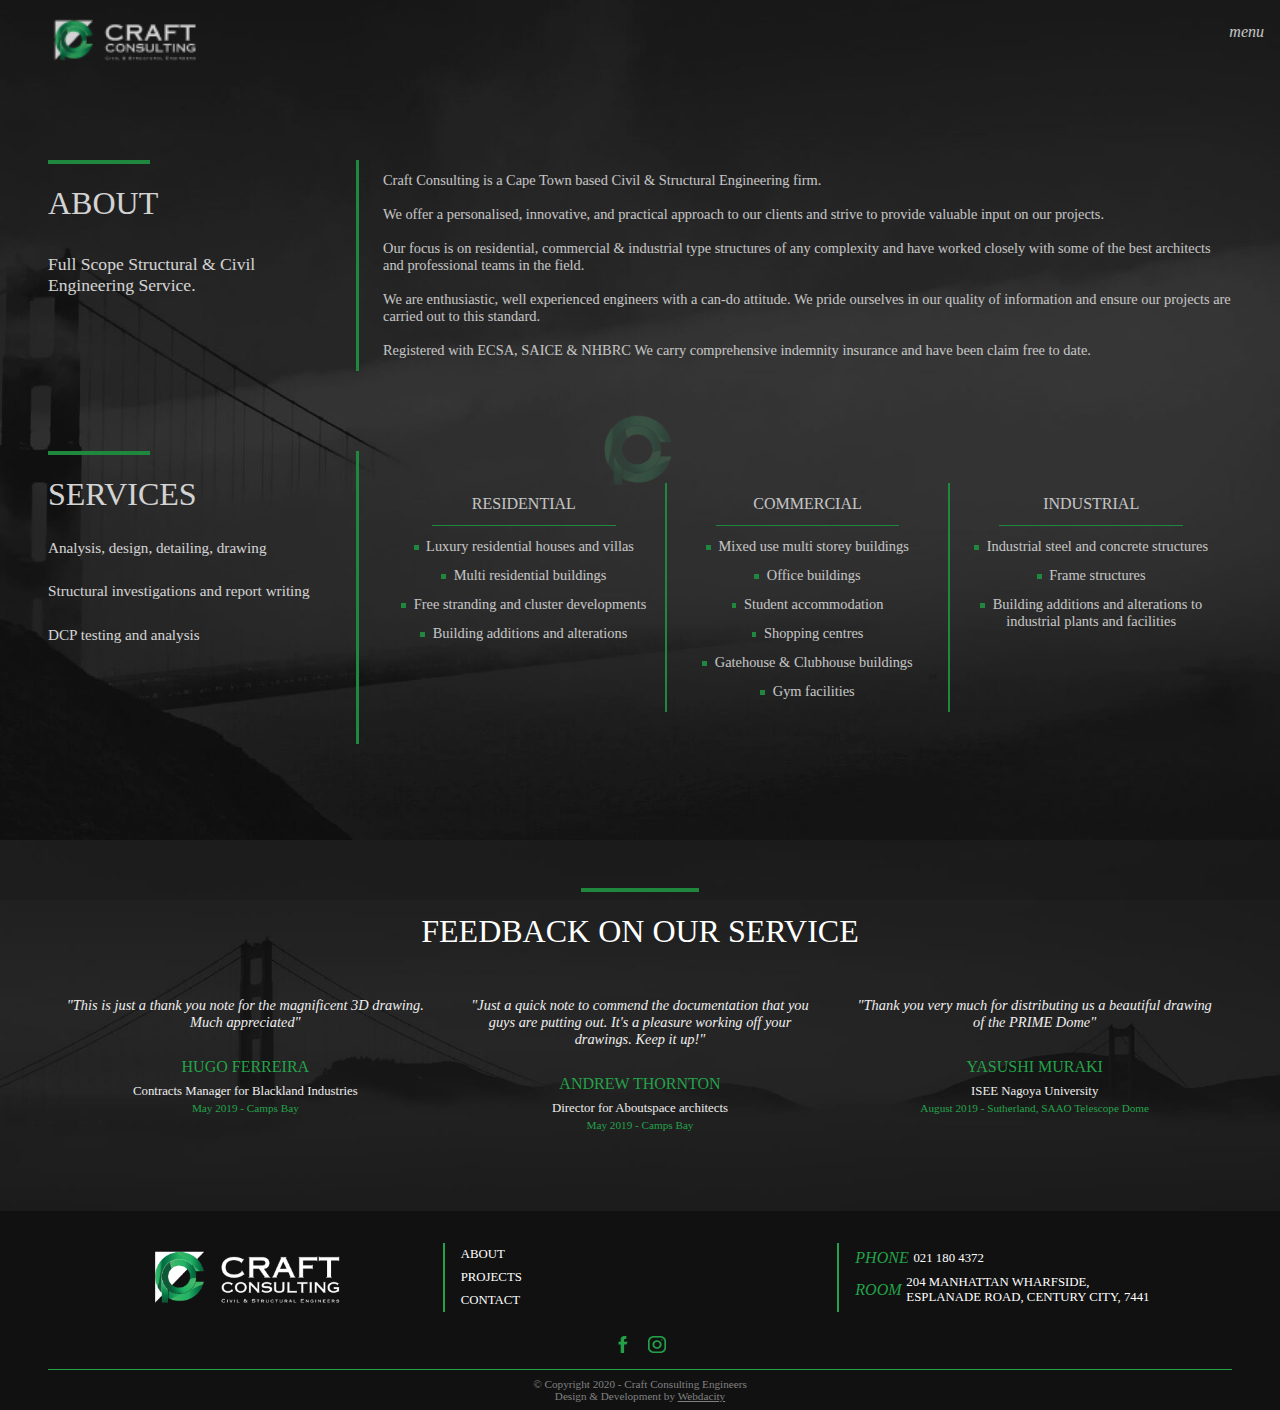
<file: about.html>
<!DOCTYPE html>
<html lang="en">

<head>
    <meta charset="utf-8">
    <meta name="viewport" content="width=device-width, initial-scale=1">
    <meta name=" robots" content="index, follow">
    <meta http-equiv="X-UA-Compatible" content="IE=edge">

    <!-- Webdacity -->
    <meta name="author" content="Webdacity">
    <meta name="publisher" content="Webdacity" />
    <meta name="copyright" content="2019 " />

    <!-- Website Content -->
    <title> About</title>
    <meta name="description" content="Learn more about out history & the services we offer.">
    <meta name="keywords" content="engineering, civil, structural, engineers, cape town" />

    <!-- Favicon -->
    <link rel="icon" type="image/png" href="./assets/images/logos/favicon.png">

    <!-- Theme Colour -->
    <meta name="theme-color" content="#111111">
    <meta name="apple-mobile-web-app-status-bar-style" content="#111111">

    <!-- Internal -->
    <link rel="stylesheet" type="text/css" href="./assets/css/main.css" />
    <link rel="stylesheet" type="text/css" href="./assets/css/responsive.css" />

</head>

<body>


    <!-- Nav Bar -->
    <nav class="navbar">
        <a href="./index.html">
            <img src="./assets/images/logos/Logo-Navbar.png" alt="Craft Navbar Logo">
        </a>
        <i class="material-icons">menu</i>

        <div class="navbar-menu">
            <div>
                <a href="./about.html">
                    About
                </a>
                <a href="/projects.html">
                    Projects
                </a>
                <a href="/contact.html">
                    Contact
                </a>
            </div>
        </div>
    </nav>

    <section class="section-about" id="section-about">
        <div class="container">

            <div class="content">
                <div class="about-grid">
                    <div class="left-text">
                        <!-- Section Heading -->
                        <div class="section-heading">
                            <div class="line"></div>
                            <h1>
                                ABOUT
                            </h1>
                        </div>

                        <h3>Full Scope Structural & Civil Engineering Service.</h3>
                    </div>
                    <div class="right-text">
                        <p>
                            Craft Consulting is a Cape Town based Civil & Structural Engineering firm.<br> <br>
                            We offer a personalised, innovative, and practical approach to our clients and strive to provide valuable input on our projects.
                            <br> <br>
                            Our focus is on residential, commercial & industrial type structures of any complexity and have worked closely with some of the best architects and professional teams in the field.
                            <br> <br>
                            We are enthusiastic, well experienced engineers with a can-do attitude. We pride ourselves in our quality of information and ensure our projects are carried out to this standard.
                            <br><br>
                            Registered with ECSA, SAICE & NHBRC
                            We carry comprehensive indemnity insurance and have been claim free to date.
                        </p>
                    </div>
                </div>
            </div>

            <div class="content" id="section-services">
                <div class="about-grid">
                    <div class="left-text">

                        <!-- Section Heading -->
                        <div class="section-heading">
                            <div class="line"></div>
                            <h1>
                                SERVICES
                            </h1>
                        </div>

                        <div>
                            <h5>Analysis, design, detailing, drawing</h5>
                            <h5>Structural investigations and report writing</h5>
                            <h5>DCP testing and analysis</h5>
                        </div>
                    </div>
                    <div class="right-text">
                        <div class="services-grid">
                            <div>
                                <h5>Residential</h5>
                                <div class="heading-underline"></div>
                                <ul>
                                    <li> <span></span> Luxury residential houses and villas</li>
                                    <li> <span></span> Multi residential buildings</li>
                                    <li> <span></span> Free stranding and cluster developments</li>
                                    <li> <span></span> Building additions and alterations</li>
                                </ul>
                            </div>
                            <div>
                                <h5>Commercial</h5>
                                <div class="heading-underline"></div>
                                <ul>
                                    <li> <span></span> Mixed use multi storey buildings</li>
                                    <li> <span></span> Office buildings</li>
                                    <li> <span></span> Student accommodation</li>
                                    <li> <span></span> Shopping centres</li>
                                    <li> <span></span> Gatehouse & Clubhouse buildings</li>
                                    <li> <span></span> Gym facilities</li>
                                </ul>
                            </div>
                            <div>
                                <h5>Industrial</h5>
                                <div class="heading-underline"></div>
                                <ul>
                                    <li><span></span> Industrial steel and concrete structures</li>
                                    <li><span></span> Frame structures</li>
                                    <li><span></span> Building additions and alterations to industrial plants and facilities</li>
                                </ul>
                            </div>
                        </div>
                    </div>
                </div>
            </div>
        </div>
    </section>

    <section class="feedback-section section-break">
        <div class="container">

            <!-- Section Heading -->
            <div class="section-heading">
                <div class="line"></div>
                <h1>
                    Feedback on our service
                </h1>
            </div>

            <div class="feedback-grid">
                <div class="feedback-item">
                    <p>"This is just a thank you note for the magnificent 3D drawing. Much appreciated"
                    </p>
                    <h5>Hugo Ferreira </h5>
                    <h6>Contracts Manager for Blackland Industries</h6>
                    <p>May 2019 - Camps Bay</p>
                </div>
                <div class="feedback-item">
                    <p>"Just a quick note to commend the documentation that you guys are putting out. It's a pleasure working off your drawings. Keep it up!"</p>
                    <h5>Andrew Thornton </h5>
                    <h6>Director for Aboutspace architects</h6>
                    <p>May 2019 - Camps Bay</p>
                </div>
                <div class="feedback-item">
                    <p>"Thank you very much for distributing us a beautiful drawing of the PRIME Dome" </p>
                    <h5>Yasushi Muraki </h5>
                    <h6>ISEE Nagoya University</h6>
                    <p>August 2019 - Sutherland, SAAO Telescope Dome</p>
                </div>
            </div>

        </div>
    </section>


    <footer>
        <div class="container">

            <div class="footer-grid">

                <div class="footer-logo">
                    <img src="./assets/images/logos/Logo-Footer.png" alt="Craft Consulting Footer Logo">
                </div>

                <div class="footer-links">
                    <a href="./about.html">
                        About
                    </a>
                    <a href="/projects.html">
                        Projects
                    </a>
                    <a href="/contact.html">
                        Contact
                    </a>
                </div>

                <div class="footer-contact">
                    <a href="tel:021 180 4372">
                        <i class="material-icons"> phone </i>
                        021 180 4372
                    </a>
                    <a href="https://g.page/craft-consulting-engineers?share" target="blank">
                        <i class="material-icons"> room </i>

                        204 Manhattan Wharfside, <br>
                        Esplanade Road, Century City, 7441
                    </a>
                </div>

            </div>

            <div class="footer-social">
                <a href="https://www.facebook.com/craftconsultingengineers/" target="blank">
                    <img src="./assets/images/icons/facebook-green.png" alt="green facebook logo">
                </a>
                <a href="https://www.instagram.com/craftconsultingengineers/" target="blank">
                    <img src="./assets/images/icons/instagram-green.png" alt="green instagram logo">
                </a>
            </div>

            <div class="footer-copy">
                <p>© Copyright 2020 - Craft Consulting Engineers </p>
                <p>Design & Development by <a href="https://www.webdacity.co.za/">Webdacity</a></p>
            </div>

        </div>
    </footer>

    <!-- Back to Top Button -->
    <button onclick="scrollToTop()" class="scroll-top-button">
        <i class="material-icons">keyboard_arrow_up</i>
    </button>


    <!-- Loader -->
    <div class="loader">
        <div>
            <img src="./assets/images/logos/logo-mark.png" alt="Craft logo Loader">
        </div>
    </div>

    <!-- Scripts -->
    <script src="https://code.jquery.com/jquery-3.5.1.min.js" integrity="sha256-9/aliU8dGd2tb6OSsuzixeV4y/faTqgFtohetphbbj0=" crossorigin="anonymous"></script>
    <!-- <script src="../../../../Code Vendors/jquery/jquery-3.4.1.min.js"></script> -->
    <script src="./assets/js/main.js"></script>

</body>

</html>
</file>
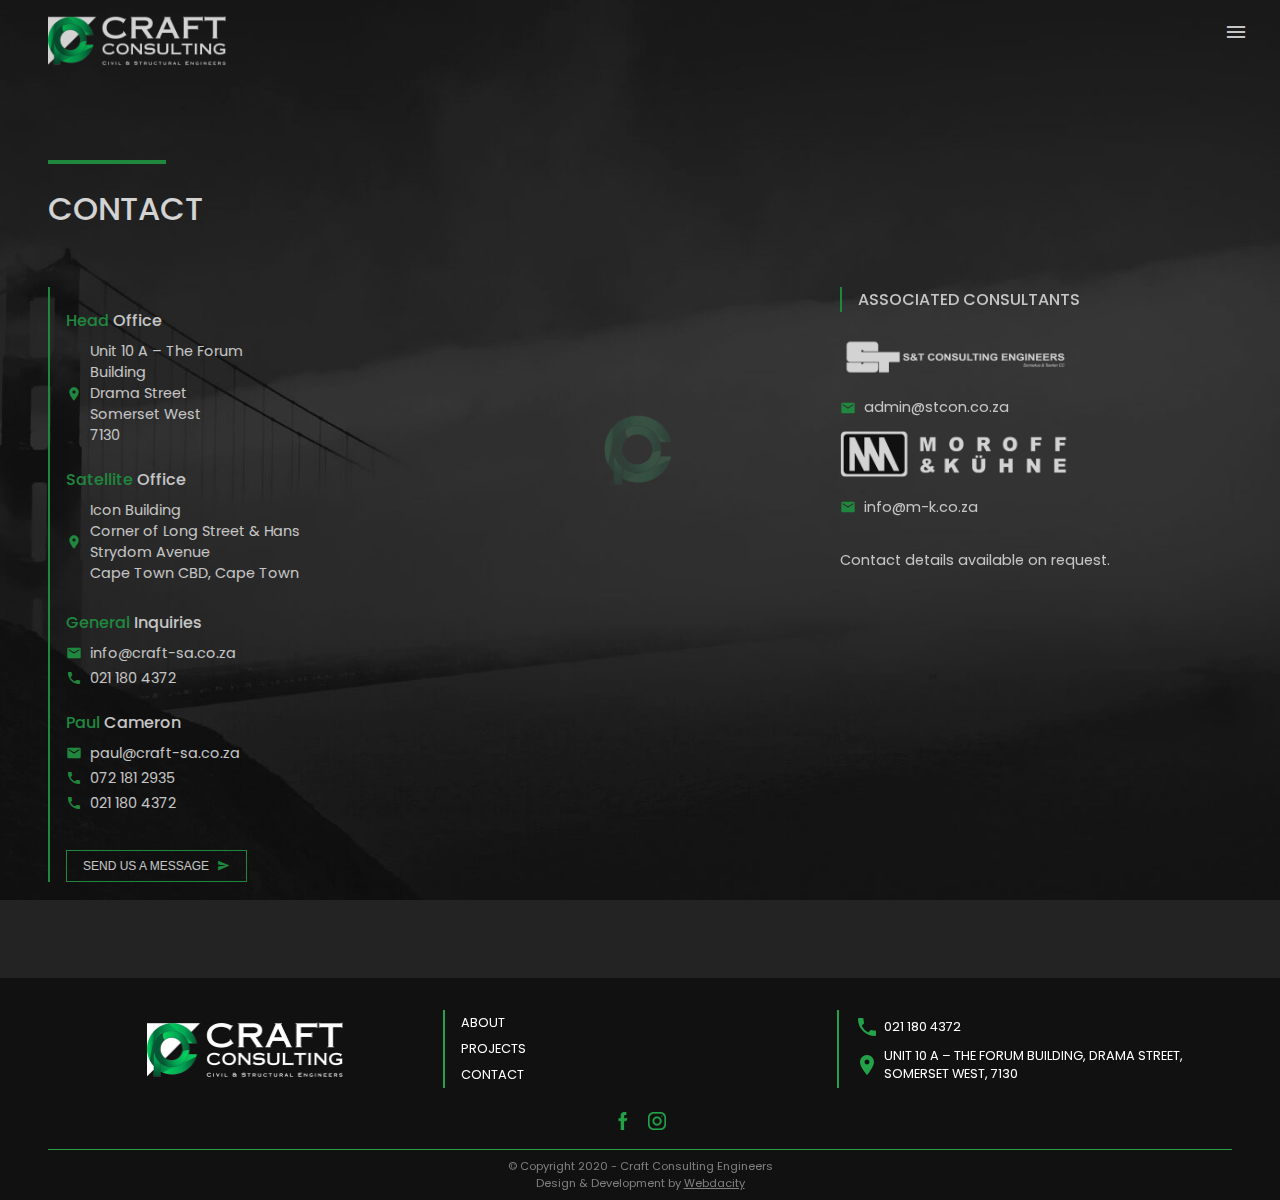
<file: contact.html>
<!DOCTYPE html>
<html lang="en">

<head>
    <meta charset="utf-8">
    <meta name="viewport" content="width=device-width, initial-scale=1">
    <meta name=" robots" content="index, follow">
    <meta http-equiv="X-UA-Compatible" content="IE=edge">

    <!-- Webdacity -->
    <meta name="author" content="Webdacity">
    <meta name="publisher" content="Webdacity" />
    <meta name="copyright" content="2019 " />

    <!-- Website Content -->
    <title> Contact</title>
    <meta name="description" content="Get in touch with us regarding your project.">
    <meta name="keywords" content="engineering, civil, structural, engineers, cape town" />

    <!-- Favicon -->
    <link rel="icon" type="image/png" href="./assets/images/logos/favicon.png">

    <!-- Social Meta -->
    <meta property="og:url" content="https://www.craft-sa.co.za/contact.html" />
    <meta property="og:type" content="Website" />
    <meta property="og:title" content="Contact" />
    <meta property="og:description" content="Get in touch with us regarding your project." />
    <meta property="og:image" content="https://www.craft-sa.co.za/assets/images/logos/Social.png" />
    <meta property="og:image:width" content="300px" />
    <meta property="og:height" content="300px" />

    <!-- Theme Colour -->
    <meta name="theme-color" content="#111111">
    <meta name="apple-mobile-web-app-status-bar-style" content="#111111">

    <!-- Internal -->
    <link rel="stylesheet" type="text/css" href="./assets/css/main.css" />
    <link rel="stylesheet" type="text/css" href="./assets/css/responsive.css" />

    <!-- Fonts -->
    <link rel="stylesheet" href="https://fonts.googleapis.com/css2?family=Poppins:ital,wght@0,300;0,400;0,500;0,600;1,400&display=swap">
    <link rel="stylesheet" href="https://fonts.googleapis.com/icon?family=Material+Icons">

</head>

<body>


    <!-- Nav Bar -->
    <nav class="navbar">
        <a href="./index.html">
            <img src="./assets/images/logos/Logo-Small.png" alt="Craft Navbar Logo">
        </a>
        <i class="material-icons navbar-icon">menu</i>

        <div class="navbar-menu">
            <div>
                <a href="./about.html">
                    About
                </a>
                <a href="/projects.html">
                    Projects
                </a>
                <a href="/contact.html">
                    Contact
                </a>
            </div>
        </div>
    </nav>

    <!-- Contact Section -->
    <section class="section-contact" id="section-contact">
        <div class="container">

            <!-- Section Heading -->
            <div class="section-heading">
                <div class="line"></div>
                <h1>
                    CONTACT
                </h1>
            </div>

            <div class="contact-grid">
                <div class="contact-details">
                    <div class="locations">
                        <h4><span>Head</span> Office</h4>
                        <a href="https://goo.gl/maps/8WrCmHkNEwR2Q1LQ7" target="blank">
                            <i class="material-icons"> room </i>
                            Unit 10 A – The Forum Building <br>
                            Drama Street <br>
                            Somerset West <br>
                            7130
                        </a>
                        <h4><span>Satellite </span> Office</h4>
                        <a href="https://goo.gl/maps/S5468JzAjaghoipy5" target="blank">
                            <i class="material-icons"> room </i>
                            Icon Building <br>
                            Corner of Long Street & Hans Strydom Avenue <br>
                            Cape Town CBD, Cape Town
                        </a>
                    </div>

                    <div class="contact-team">
                        <h4><span>General</span> Inquiries</h4>
                        <a href="mailto:info@craft-sa.co.za">
                            <i class="material-icons"> mail </i>
                            info@craft-sa.co.za
                        </a>
                        <a href="tel:021 180 4372">
                            <i class="material-icons"> phone </i>
                            021 180 4372
                        </a>
                        <h4><span>Paul</span> Cameron</h4>
                        <a href="mailto:paul@craft-sa.co.za">
                            <i class="material-icons"> mail </i>
                            paul@craft-sa.co.za
                        </a>
                        <a href="tel:072 181 2935">
                            <i class="material-icons"> phone </i>
                            072 181 2935
                        </a>
                        <a href="tel:021 180 4372">
                            <i class="material-icons"> phone </i>
                            021 180 4372
                        </a>
                    </div>
                    <button class="button" id="contact-button">
                        Send us a Message
                        <i class="material-icons"> send </i>
                    </button>
                </div>
                <div class="contact-map">
                    <iframe src="https://snazzymaps.com/embed/258803" style="border:none;"></iframe>
                </div>
                <div class="contact-affiliations">
                    <h5>ASSOCIATED CONSULTANTS</h5>
                    <img src="./assets/images/project-logos/S&T-Consulting.png" loading="lazy" alt="">
                    <a href="mailto:admin@stcon.co.za">
                        <i class="material-icons"> mail </i>
                        admin@stcon.co.za
                    </a>
                    <img src="./assets/images/project-logos/Moroff&Kuhne.png" loading="lazy" alt="">
                    <a href="mailto:info@m-k.co.za">
                        <i class="material-icons"> mail </i>
                        info@m-k.co.za
                    </a>
                    <p>Contact details available on request.</p>
                </div>

            </div>
        </div>

        <div class="contact-modal">
            <div class="container">
                <i class="material-icons">close</i>
                <div class="contact-form">
                    <h3>Get in Touch</h3>
                    <form netlify name="Contact Form">
                        <input type="text" name="Name" placeholder="Your Name">
                        <input type="email" name="Email" placeholder="Your Email">
                        <textarea placeholder="Your Message" rows=5 name="Message"></textarea>
                        <button class="button" type="submit">
                            Send Message
                        </button>
                    </form>
                </div>
            </div>
        </div>
    </section>

    <footer>
        <div class="container">

            <div class="footer-grid">

                <div class="footer-logo">
                    <img src="./assets/images/logos/Logo-Small.png" alt="Craft Consulting Footer Logo">
                </div>

                <div class="footer-links">
                    <a href="./about.html">
                        About
                    </a>
                    <a href="/projects.html">
                        Projects
                    </a>
                    <a href="/contact.html">
                        Contact
                    </a>
                </div>

                <div class="footer-contact">
                    <a href="tel:021 180 4372">
                        <i class="material-icons"> phone </i>
                        021 180 4372
                    </a>
                    <a href="https://goo.gl/maps/8WrCmHkNEwR2Q1LQ7" target="blank">
                        <i class="material-icons"> room </i>
                        Unit 10 A – The Forum Building, Drama Street, Somerset West, 7130
                    </a>
                </div>

            </div>

            <div class="footer-social">
                <a href="https://www.facebook.com/craftconsultingengineers/" target="blank">
                    <img src="./assets/images/icons/facebook-green.png" alt="green facebook logo">
                </a>
                <a href="https://www.instagram.com/craftconsultingengineers/" target="blank">
                    <img src="./assets/images/icons/instagram-green.png" alt="green instagram logo">
                </a>
            </div>

            <div class="footer-copy">
                <p>© Copyright 2020 - Craft Consulting Engineers </p>
                <p>Design & Development by <a href="https://www.webdacity.co.za/">Webdacity</a></p>
            </div>

        </div>
    </footer>

    <!-- Loader -->
    <div class="loader">
        <div>
            <img src="./assets/images/logos/logo-mark.png" alt="Craft logo Loader">
        </div>
    </div>

    <!-- Scripts -->
    <script src="https://code.jquery.com/jquery-3.5.1.min.js" integrity="sha256-9/aliU8dGd2tb6OSsuzixeV4y/faTqgFtohetphbbj0=" crossorigin="anonymous"></script>
    <!-- <script src="../../../../Code Vendors/jquery/jquery-3.4.1.min.js"></script> -->
    <script src="./assets/js/main.js"></script>

</body>

</html>
</file>
<file: assets/css/main.css>
/* Variables */

:root {
    --sans-serif: "Poppins";
    --off-white: #EEEEEE;
    --green: #24A24A;
    --grey: #8E8E8E;
    --dark-grey: #232323;
    --black-grey: #111111;
}


/* ---------------- */
/* GENERAL */
html {
    overflow-x: hidden;
    -webkit-tap-highlight-color: rgba(0, 0, 0, 0);
}

body {
    margin: 0;
    padding: 0;
    overflow-x: hidden;
    font-family: var(--sans-serif);
    background-color: var(--dark-grey);
    color: var(--off-white);
    scroll-behavior: smooth;
    font-display: swap;
}

.no-scroll {
    overflow: hidden;
}

.container {
    width: 100%;
    padding: 0 3rem;
    margin-right: auto;
    margin-left: auto;
    box-sizing: border-box;
}

section {
    padding: 4rem 0;
}

.section-break {
    padding: 1rem;
}

.material-icons {
    font-size: 1rem;
}


/* Navigation */

.navbar {
    background-color: transparent;
    width: 100%;
    height: 4rem;
    z-index: 10;
    display: flex;
    justify-content: space-between;
    align-items: center;
    padding: 0.5rem 1rem;
    box-sizing: border-box;
    position: absolute;
}

.navbar img {
    display: block;
    height: 3.25rem;
    padding-left: 2rem;
    margin-top: 1rem;
}

.navbar-icon {
    padding: 1rem;
    font-size: 1.4rem;
    cursor: pointer;
    transition: 0.5s ease;
    -webkit-transition: 0.5s ease;
    -moz-transition: 0.5s ease;
    -ms-transition: 0.5s ease;
    -o-transition: 0.5s ease;
}

.navbar-icon:hover {
    color: var(--green);
}

.navbar-icon.active {
    color: var(--green);

}

.navbar-menu {
    background-color: transparent;
    position: absolute;
    top: 3rem;
    right: 0;
    width: 0;
    overflow: hidden;
    transition: width 0.5s ease;
    -moz-transition: width 0.5s ease;
    -ms-transition: width 0.5s ease;
    -o-transition: width 0.5s ease;
    -webkit-transition: width 0.5s ease;
}

.navbar-menu.active {
    width: auto;
}

.navbar-menu>div {
    padding: 1rem 2rem;
    display: flex;
    flex-direction: column;
}

@media (hover: hover) {

    .navbar-icon:hover+.navbar-menu,
    .navbar-menu:hover {
        width: auto;
    }
}


.navbar-menu a {
    color: white;
    text-decoration: none;
    text-transform: uppercase;
    font-size: 0.9rem;
    font-weight: 500;
    letter-spacing: 0.5px;
    border-bottom: 2px solid transparent;
    transition: 0.5s ease;
    -webkit-transition: 0.5s ease;
    -moz-transition: 0.5s ease;
    -ms-transition: 0.5s ease;
    -o-transition: 0.5s ease;
    margin-top: 0.5rem;
    text-align: right;
}

.navbar-menu a:hover {
    border-color: var(--green);
}



/* Reusable Styles */

.button {
    padding: 0.5rem 1rem;
    background-color: transparent;
    border: 1.5px solid var(--green);
    color: var(--off-white);
    margin-top: 1rem;
    display: flex;
    align-items: center;
    cursor: pointer;
    transition: 0.5s ease;
    -webkit-transition: 0.5s ease;
    -moz-transition: 0.5s ease;
    -ms-transition: 0.5s ease;
    -o-transition: 0.5s ease;
    font-size: 0.75rem;
    text-transform: uppercase;
    outline: none;
}

.button i {
    margin-left: 0.5rem;
    font-size: 0.8rem;
    color: var(--green);
}

.button:hover {
    background-color: var(--green);
}

.button:hover i {
    color: var(--off-white);
}

.scroll-top-button {
    position: fixed;
    right: 1rem;
    bottom: 1rem;
    background-color: var(--green);
    border: none;
    padding: 0.25rem 0.25rem;
    outline: none;
    cursor: pointer;
    display: none;
}

.scroll-top-button i {
    vertical-align: middle;
    color: var(--off-white);
}

.section-heading .line {
    width: 10%;
    height: 0.25rem;
    background-color: var(--green);
}

.section-heading h1 {
    text-transform: uppercase;
    font-weight: 500;
    color: white;
}

.section-heading.projects-heading h1 {
    font-weight: 400;
}

.section-heading.projects-heading h1 span {
    font-weight: 500;
}





/* Scrollbar  */

/* width */
::-webkit-scrollbar {
    width: 8px;
}

/* Track */
::-webkit-scrollbar-track {
    background: var(--dark-grey);
}

/* Handle */
::-webkit-scrollbar-thumb {
    background: var(--green);
}

/* Handle on hover */
::-webkit-scrollbar-thumb:hover {
    background: white;
}


/* Footer */

footer {
    padding-top: 2rem;
    background-color: var(--black-grey);
}

.footer-grid {
    display: grid;
    grid-template-columns: repeat(3, 1fr)
}

.footer-logo {
    width: 100%;
    display: flex;
    justify-content: center;
    align-items: center;
}

.footer-logo img {
    width: 50%;
}

.footer-links a,
.footer-contact a {
    color: white;
    text-decoration: none;
    font-size: 0.8rem;
    text-transform: uppercase;
    transition: 0.5s ease;
    -webkit-transition: 0.5s ease;
    -moz-transition: 0.5s ease;
    -ms-transition: 0.5s ease;
    -o-transition: 0.5s ease;
    display: flex;
    align-items: center;
    margin: 0.25rem 0;
}

footer a:hover {
    color: var(--green);
}

footer a i {
    /* font-size: 0.9rem !important; */
    margin-right: 0.3rem;
    color: var(--green);
}

.footer-links,
.footer-contact {
    display: flex;
    flex-direction: column;
    border-left: 2px solid var(--green);
    padding-left: 1rem;
    justify-content: center;
}

.footer-contact img {
    width: 0.8rem;
    margin-right: 0.5rem;
}

.footer-copy {
    border-top: 0.5px solid var(--green);
    text-align: center;
    font-size: 0.7rem;
    color: grey;
    padding: 0.5rem 0;
}

.footer-copy p {
    margin: 0;
}

.footer-copy p a {
    display: inline;
    font-size: 0.7rem;
    color: grey;
    text-transform: none;
}

.footer-copy p a:hover {
    color: var(--green);
}

.footer-social {
    margin-top: 1.5rem;
    display: flex;
    justify-content: center;
    padding-bottom: 0.75rem;
}

.footer-social a img {
    width: 1.1rem;
    margin: 0 0.5rem;
}


/* Loader */

.loader {
    background-color: var(--black-grey);
    z-index: 50;
    position: fixed;
    width: 100%;
    height: 100%;
    top: 0;
    left: 0;
    /* display: none; */
}

.loader div {
    display: flex;
    width: 100%;
    height: 100%;
    justify-content: center;
    align-items: center;
}

.loader img {
    width: 5rem;
    animation-name: loader;
    animation-duration: 1s;
    animation-iteration-count: infinite;
    animation-direction: alternate;
    animation-timing-function: ease;
}

@keyframes loader {
    0% {
        opacity: 0;
    }

    100% {
        opacity: 1;
    }
}


/* ----------------------------- */
/* HOME PAGE */




/* Landing Section */

.section-landing {
    padding: 0;
    position: relative;
    min-height: 100vh;
    z-index: 1;
    display: flex;
    align-items: center;
    overflow: hidden
}

.video-container {
    width: 100vw;
    height: 100vh;
    display: flex;
    align-items: center;
}

.landing-video {
    min-height: 100vh;
    /* min-width: 100vw; */
}

.section-landing .video-cover {
    display: block;
    position: absolute;
    width: 100%;
    height: 100%;
    z-index: 2;
    background-color: var(--dark-grey);
    opacity: 0.8;
}

.section-landing .logo-mark {
    display: block;
    position: absolute;
    z-index: 5;
    top: 1rem;
    left: 1rem;
}

.section-landing .logo-mark img {
    width: 3rem;
}



.section-landing nav {
    position: absolute;
    top: 1rem;
    right: 2rem;
    z-index: 10;
}

.section-landing nav ul {
    list-style: none;
    padding: 0;
    margin: 0;
    text-align: right;
}

.section-landing nav li {
    margin: 0.3rem 0;
}

.section-landing nav li a {
    color: white;
    text-decoration: none;
    text-transform: uppercase;
    font-weight: 500;
    letter-spacing: 0.5px;
    border-bottom: 2px solid transparent;
    transition: 0.5s ease;
    -webkit-transition: 0.5s ease;
    -moz-transition: 0.5s ease;
    -ms-transition: 0.5s ease;
    -o-transition: 0.5s ease;
}

.section-landing nav li a:hover {
    border-color: var(--green);
}

.section-landing .content {
    position: absolute;
    top: 0;
    left: 0;
    z-index: 5;
    text-align: center;
    width: 100%;
    height: 100%;
}

.section-landing img {
    width: 40%;
    position: relative;
    top: 10%;
}

.section-landing .covid {
    width: 100%;
    position: absolute;
    bottom: 0;
    left: 50%;
    padding: 0 5%;
    box-sizing: border-box;
    transform: translateX(-50%);
    -webkit-transform: translateX(-50%);
    -moz-transform: translateX(-50%);
    -ms-transform: translateX(-50%);
    -o-transform: translateX(-50%);
}

.section-landing .covid p {
    color: white;
    margin: 0;
    margin-bottom: 0.5rem;
}

.section-landing .covid a {
    color: white;
}




.landing-social {
    z-index: 5;
    position: absolute;
    bottom: 1rem;
    right: 1rem;
    display: flex;
    flex-direction: column;
}


.landing-social.mobile {
    position: relative;
    flex-direction: row;
    justify-content: center;
    margin: 2rem 0 1rem 0;
    display: none;
}

.landing-social a img {
    width: 1.5rem;
    margin: 0.25rem 0;
}

.landing-social.mobile a img {
    width: 1.3rem;
    margin: 0 0.5rem;
}








/* Stats Section */

.section-stats {
    position: relative;
    background-image: url("../images/backgrounds/stats-section.jpg");
    background-size: cover;
    background-position: bottom center;
}

.stats-grid {
    display: flex;
    justify-content: space-between;
    margin: 3rem 0;
}

.stats-item {
    width: 30%;
    padding: 0 5%;
    display: flex;
    align-items: center;
}

.stats-item h1 {
    font-size: 6rem;
    color: var(--green);
    font-weight: 500;
    padding-right: 1rem;
    margin: 0;
}



/* About Section */

.section-about {
    background-image: url("../images/backgrounds/landing-dark.jpg");
    background-size: cover;
    background-position: center center;
    background-repeat: no-repeat;
    background-attachment: fixed;
    padding: 10rem 0 6rem 0;
}


.about-grid {
    display: grid;
    gap: 1rem;
    grid-template-columns: 1fr 3fr
}

.about-grid .section-heading .line {
    width: 35%;
}

.about-grid .right-text {
    padding-left: 1.5rem;
    border-left: 3px solid var(--green);
}

.about-grid .left-text h3 {
    font-weight: 400;
    font-size: 1.1rem;
    color: white;
    margin-top: 2rem;
}

.about-grid .left-text h5 {
    font-weight: 400;
    font-size: 0.95rem;
    color: white;
}

.section-about .content p {
    font-weight: 300;
    font-size: 0.9rem;
    margin: 0.75rem 0;
}

.section-about .content h4 {
    font-weight: 500;
    font-size: 1.1rem;
    text-transform: uppercase;
    border-left: 3px solid var(--green);
    padding-left: 1rem;
}

#section-services {
    margin-top: 5rem;
}

.services-grid {
    display: flex;
    justify-content: space-between;
    margin: 2rem 0;
}

.services-grid.alternate {
    align-content: center;
    margin-bottom: 0;
}

.services-grid.alternate div {
    display: flex;
    align-items: center;
    justify-content: center;
    padding: 2rem
}

.services-grid div {
    width: 33%;
    border-right: 2px solid var(--green);
    padding: 0 1rem;
}

.services-grid div:last-child {
    border-right: none
}

.services-grid h5 {
    font-weight: 500;
    text-align: center;
    text-transform: uppercase;
    font-size: 1rem;
    margin: 0.75rem 0;
}

.services-grid .heading-underline {
    width: 60%;
    height: 1px;
    background-color: var(--green);
    margin: auto;
}

.services-grid ul {
    list-style: none;
    padding: 0;
    margin: 0;
    text-align: center;
}

.services-grid ul li {
    font-size: 0.9rem;
    font-weight: 300;
    margin: 0.75rem 0;

}

.services-grid ul li span {
    width: 0.3rem;
    height: 0.3rem;
    margin-right: 0.25rem;
    background-color: var(--green);
    display: inline-block;
    vertical-align: middle;
}


/* Service Logos */

.service-logos-grid {
    display: flex;
    justify-content: space-around;
    width: 100%;
    padding-top: 4rem;
    flex-wrap: wrap;
}

.service-logos-grid>div {
    width: 30%;
}

.service-logos__heading {
    text-align: center;
}

.service-logos__heading h2 {
    font-weight: 500;
    font-size: 1.2rem;
    border-bottom: 2px solid var(--green);
    display: inline-block;
}

.service-logos__container {
    display: flex;
    justify-content: space-between;
    margin-top: 2rem;
}

.service-logos__container img {
    width: 8rem;
    height: 8rem;
}

.service-logos__container.register-logos img {
    width: 7rem;
}


/* Feedback Grid */

.feedback-section {
    position: relative;
    background-image: url("../images/backgrounds/feedback-section.jpg");
    background-size: cover;
    background-position: bottom center;
    padding: 3rem 0;
}

.feedback-section .section-heading {
    text-align: center;
}

.feedback-section .section-heading .line {
    margin: auto;
}

.feedback-grid {
    display: flex;
    justify-content: space-between;
    margin: 2rem 0;
}

.feedback-item {
    width: 33%;
    text-align: center;
    padding: 0 1rem;
}

.feedback-item p:first-child {
    font-style: italic;
    font-size: 0.9rem;
}

.feedback-item h5 {
    color: var(--green);
    font-size: 1rem;
    font-weight: 500;
    margin-bottom: 0.5rem;
    text-transform: uppercase;
}

.feedback-item h6 {
    font-size: 0.8rem;
    font-weight: 400;
    margin: 0.2rem 0;
}

.feedback-item p:last-child {
    font-size: 0.7rem;
    color: var(--green);
    margin: 0;
}



/* COntact Section */

.section-contact {
    background-image: url("../images/backgrounds/landing-dark.jpg");
    background-size: cover;
    background-position: center center;
    background-repeat: no-repeat;
    background-attachment: fixed;
    padding: 10rem 0 6rem 0;
    min-height: 80vh;
    box-sizing: border-box;
    display: flex;
    align-items: center;
}

.contact-grid {
    display: flex;
    padding-top: 2rem;
}


.contact-affiliations {
    width: 30%;
    margin-left: 3rem;
}

.contact-affiliations h5 {
    margin: 0;
    margin-bottom: 1rem;
    border-left: 2px solid var(--green);
    padding: 0 1rem;
    font-size: 1rem;
    font-weight: 500;
}

.contact-affiliations img {
    width: 65%;
    margin: 0.5rem 0;
}

.contact-affiliations img:nth-child(3) {
    margin-top: 2rem;
}

.contact-affiliations p {
    color: var(--off-white);
    font-size: 0.9rem;
    margin-top: 2rem;
    margin-bottom: 0;
}

.contact-map {
    width: 40%;
}

.contact-map iframe {
    width: 100%;
    height: 100%;
}

.contact-details {
    width: 20%;
    border-left: 2px solid var(--green);
    padding: 0 1rem;
    display: flex;
    flex-direction: column;
    justify-content: center;
    align-items: flex-start;
}

.contact-grid a {
    display: flex;
    color: var(--off-white);
    align-items: center;
    text-decoration: none;
    font-size: 0.9rem;
    margin: 0.25rem 0;
    transition: 0.5s ease;
    -webkit-transition: 0.5s ease;
    -moz-transition: 0.5s ease;
    -ms-transition: 0.5s ease;
    -o-transition: 0.5s ease;
}

.contact-grid a:hover {
    color: var(--green);
}

.contact-grid a i {
    color: var(--green);
    margin-right: 0.5rem;
    font-size: 1rem;
}

.contact-details h4 {
    margin-bottom: 0.5rem;
    font-weight: 500;
}

.contact-details h4 span {
    color: var(--green);
}

.contact-details .button {
    margin-top: 2rem;
}

.contact-modal {
    width: 100%;
    height: 100%;
    background-color: rgb(17, 17, 17, 0.95);
    position: fixed;
    top: 0;
    right: 0;
    z-index: 15;
    display: flex;
    align-items: center;
    justify-content: center;
    display: none;
}

.contact-modal i {
    position: absolute;
    top: 1rem;
    right: 1rem;
    padding: 1rem;
    font-size: 1.2rem;
    cursor: pointer;
    transition: 0.5s ease;
    -webkit-transition: 0.5s ease;
    -moz-transition: 0.5s ease;
    -ms-transition: 0.5s ease;
    -o-transition: 0.5s ease;
}

.contact-modal i:hover {
    color: var(--green);
}

.contact-form form {
    display: flex;
    flex-direction: column;
    align-items: center;
}

.contact-form h3 {
    text-align: center;
    font-size: 1.4rem;
    font-weight: 500;
}

.contact-form input,
.contact-form textarea {
    background-color: transparent;
    width: 60%;
    border: 1px solid var(--green);
    padding: 0.5rem;
    color: var(--off-white);
    margin: 0.5rem 0;
    resize: none;
    font-family: var(--sans-serif);
    transition: 0.5s ease;
    -webkit-transition: 0.5s ease;
    -moz-transition: 0.5s ease;
    -ms-transition: 0.5s ease;
    -o-transition: 0.5s ease;
    outline: none;
}

.contact-form input:focus,
.contact-form textarea:focus {
    color: var(--green);
    border-color: var(--off-white);
}




/*  ------------------- */
/* PROJECTS PAGE */


/* Projects Sections */

.section-projects {
    padding: 6rem 0;
    background-image: url("../images/backgrounds/landing-dark.jpg");
    background-size: cover;
    background-position: center center;
    background-repeat: no-repeat;
    background-attachment: fixed;
}

.project-types {
    list-style: none;
    display: flex;
}


.section-projects .project-types p {
    text-transform: uppercase;
    color: var(--grey);
    padding-right: 1rem;
    font-size: 0.9rem;
    cursor: pointer;
    letter-spacing: 0.5px;
    margin: 0;
}

.section-projects .project-types p.active {
    color: var(--green);
    font-weight: 500;
}

.projects-extra {
    text-align: center;
    margin-top: 3rem;
}

.projects-extra p {
    font-weight: 300;
    font-size: 0.9rem;
    margin: 0.25rem 0;
}

.projects-extra .button {
    display: inline-block;
    margin-top: 1rem;
    text-decoration: none;
}

.projects-social {
    display: flex;
    justify-content: center;
    margin: 2rem 0;
}

.projects-social img {
    width: 1.4rem;
    margin: 0 0.5rem;
}


/* Project Grid */
.home-project-grid {
    display: grid;
    grid-template: repeat(3, 35vh) / repeat(3, 1fr);
    gap: 1.5rem;
    margin-top: 2rem;
}

.grid-col-1-2 {
    grid-column: 1 / span 2;
}

.grid-col-2-3 {
    grid-column: 2 / span 2;
}

.grid-row-2-3 {
    grid-row: 2 / span 2;
}

.project-inner {
    width: 100%;
    height: 100%;
    background-color: rgb(17, 17, 17, 0.85);
    display: flex;
    flex-direction: column;
    justify-content: center;
    align-items: center;
    cursor: pointer;
    transition: 0.75s ease;
    -webkit-transition: 0.75s ease;
    -moz-transition: 0.75s ease;
    -ms-transition: 0.75s ease;
    -o-transition: 0.75s ease;
    opacity: 0;
    text-decoration: none;
    position: absolute;
    top: 0;
    left: 0;
}

.project-inner h3 span {
    font-weight: 600;
}

.project-inner h3 span:nth-child(2) {
    color: var(--green);
}

.project h3 {
    font-weight: 500;
    font-size: 1.1rem;
    color: var(--off-white);
    margin-bottom: 0;
}

.project h5 {
    color: var(--green);
    font-weight: 500;
    margin: 0.25rem 0
}

.project p {
    font-size: 0.9rem;
    color: var(--green);
    display: flex;
    align-items: center;
    margin: 0;
}

.project p i {
    font-size: 0.8rem;
    margin-right: 0.25rem;
}

.project:hover .project-inner {
    opacity: 1;
}


.project .divider-line {
    width: 40%;
    height: 2px;
    background-color: var(--off-white);
    margin: 0.5rem 0;
}


#all-projects-button {
    border: 2px solid var(--green);
    display: flex;
    justify-content: center;
    align-items: center;
    transition: 0.5s ease;
    -webkit-transition: 0.5s ease;
    -moz-transition: 0.5s ease;
    -ms-transition: 0.5s ease;
    -o-transition: 0.5s ease;
    background-color: var(--black-grey);
    background-image: none;
    cursor: pointer;
}

#all-projects-button .project-inner {
    opacity: 1;
    background-color: transparent;
}

#all-projects-button:hover {
    background-color: var(--green);
}

#all-projects-button p {
    margin: 0;
    display: flex;
    align-items: center;
    color: var(--off-white);
}


#all-projects-button p i {
    margin-left: 0.5rem;
    font-size: 1rem;
}

#all-projects-button a {
    text-decoration: none;
}

.project {
    background-size: cover;
    background-repeat: no-repeat;
    background-position: center center;
    position: relative;
}

.project .project-image {
    width: 100%;
    height: 100%;
    object-fit: cover;
    object-position: top;
    overflow: hidden;
}

#project-home-216-OVD {
    background-image: url("../images/projects/Single Residential/216 OVD/216-OVD-(T).jpg");
}

#project-home-nettleton {
    background-image: url("../images/projects/Single Residential/7 Nettleton/7-Nettleton-(T).jpg");
}

#project-home-the-marly {
    background-image: url("../images/projects/Commercial/The Marly Hotel/The Marly Hotel (1).jpg");
}

#project-home-glengariff {
    background-image: url("../images/projects/Mixed Use/The Glengariff/The Glengariff (1).jpg");
}

#project-home-kirschpharma {
    background-image: url("../images/projects/Commercial/Kirschpharma/Kirschpharma (4).jpg");
}

#project-home-solis {
    background-image: url("../images/projects/Multi Residential/The Solis/The-Solis-(T).jpg");
}

.project-grid {
    margin-top: 2rem;
    display: none;
    flex-wrap: wrap;
    gap: 2rem;
    grid-template-columns: repeat(3, 1fr);
}

.project-grid.active {
    display: grid;
}

.project-grid .project {
    height: 40vh;
}

.project-grid.portrait-grid .project {
    height: 50vh;
}

.project-modal {
    min-height: 100%;
    width: 100%;
    height: 100%;
    box-sizing: border-box;
    background-image: url("../images/backgrounds/landing-dark.jpg");
    background-size: cover;
    background-position: center center;
    background-repeat: no-repeat;
    background-attachment: fixed;
    position: fixed;
    top: 0;
    left: 0;
    overflow-y: scroll;
}

.project-modal-grid {
    display: grid;
    grid-template-columns: auto 1fr;
    column-gap: 4rem;
    justify-content: space-between;
    flex-wrap: wrap;
    padding: 8rem 0 3rem 0;
}

.project-modal__navbar {
    background-color: transparent;
    width: 100%;
    height: 4rem;
    z-index: 10;
    display: flex;
    justify-content: space-between;
    align-items: center;
    padding: 0.5rem 1rem;
    box-sizing: border-box;
    position: absolute;
}

.project-modal__logo img {
    position: absolute;
    display: block;
    height: 3.25rem;
    padding-left: 2rem;
    top: 1rem;
}

.project-name {
    font-size: 1.4rem;
    font-weight: 500;
    border-left: 4px solid var(--green);
    margin: 0 0 1.5rem 0;
    padding-left: 1rem;
}

.project-under-construction {
    color: var(--green);
    font-weight: 500;
}

.project-details p {
    font-size: 0.9rem;
    margin-left: 0.5rem;
    margin: 0;
    display: flex;
    align-items: center;
    margin-top: 0.5rem;
}

.project-details i {
    color: var(--green);
    margin-right: 0.5rem;
}

.project-association {
    margin-top: 2rem !important;
}

.project-logos {
    display: flex;
    flex-direction: column;
    padding-top: 1rem;
    padding-left: 1rem;
}


.project-logos img {
    width: 9rem;
    display: block;
    margin: 1rem 0;
}

.close-project-modal,
.close-project-image-modal {
    position: absolute;
    top: 1rem;
    right: 1rem;
    padding: 1rem;
    font-size: 1.2rem;
    cursor: pointer;
    transition: 0.5s ease;
    -webkit-transition: 0.5s ease;
    -moz-transition: 0.5s ease;
    -ms-transition: 0.5s ease;
    -o-transition: 0.5s ease;
}

.close-project-modal:hover,
.close-project-image-modal:hover {
    color: var(--green);
}

.project-images-grid,
.project-images-construction-grid {
    display: grid;
    grid-template-columns: repeat(4, 1fr);
    gap: 1rem;
}


.project-images .project-image {
    width: 100%;
    height: 30vh;
    max-height: 15rem;
    cursor: pointer;
    transition: 0.5s;
    -webkit-transition: 0.5s;
    -moz-transition: 0.5s;
    -ms-transition: 0.5s;
    -o-transition: 0.5s;
}

.project-images .project-image:hover {
    opacity: 0.5;
}

.project-images .project-image img {
    width: 100%;
    height: 100%;
    object-fit: cover;
    object-position: top;
    overflow: hidden;
}

.project-images-construction h1 {
    font-size: 1.2rem;
    font-weight: 500;
    margin-top: 4rem;
    margin-bottom: 2rem;
    padding-left: 1rem;
    border-left: 4px solid var(--green);
}

.project-image-modal {
    z-index: 30;
    width: 0;
    height: 100%;
    background-color: var(--black-grey);
    position: fixed;
    top: 0;
    right: 0;
    overflow: hidden;
    transition: 1s ease;
    -webkit-transition: 1s ease;
    -moz-transition: 1s ease;
    -ms-transition: 1s ease;
    -o-transition: 1s ease;
}

.project-image-modal.active {
    width: 100%;
}

.project-image-modal .content {
    box-sizing: border-box;
    height: 100%;
    width: 100%;
    display: flex;
    justify-content: space-between;
    align-items: center;
    padding: 2rem 2rem;
}


.project-image-modal .image {
    width: 90%;
    height: 100%;
}

.project-image-modal .image img {
    position: relative;
    max-width: 100%;
    max-height: 100%;
    left: 50%;
    top: 50%;
    transform: translate(-50%, -50%);
}

.image-arrow {
    cursor: pointer;
    height: 100%;
    display: flex;
    align-items: center;
}

.image-arrow i {
    font-size: 1.5rem;
    transition: 0.5s ease;
    -webkit-transition: 0.5s ease;
    -moz-transition: 0.5s ease;
    -ms-transition: 0.5s ease;
    -o-transition: 0.5s ease;
}

.image-arrow i:hover {
    color: var(--green);
}


.dropdown {
    position: relative;
    display: none;
    width: 100%;
    border: 2px solid var(--green);
}

.dropdown-button {
    width: 100%;
    background-color: transparent;
    color: var(--off-white);
    padding: 1rem;
    font-size: 0.9rem;
    border: none;
    cursor: pointer;
    display: flex;
    justify-content: space-between;
    transition: 0.5s ease;
    -webkit-transition: 0.5s ease;
    -moz-transition: 0.5s ease;
    -ms-transition: 0.5s ease;
    -o-transition: 0.5s ease;
    outline: none;
    align-items: center;
}

.dropdown-content {
    display: none;
    position: absolute;
    background-color: var(--dark-grey);
    width: 100%;
    box-shadow: 0px 8px 16px 0px rgba(0, 0, 0, 0.2);
    z-index: 1;
    padding: 0.5rem 1rem;
    transition: 0.5 ease;
    -webkit-transition: 0.5 ease;
    -moz-transition: 0.5 ease;
    -ms-transition: 0.5 ease;
    -o-transition: 0.5 ease;
}

.dropdown-content p {
    color: var(--off-white);
    padding: 0.5rem 0;
    cursor: pointer;
    display: block;
    margin: 0;
    transition: 0.5 ease;
    -webkit-transition: 0.5 ease;
    -moz-transition: 0.5 ease;
    -ms-transition: 0.5 ease;
    -o-transition: 0.5 ease;
}

.dropdown-content p:hover {
    color: var(--green)
}

.dropdown-content.active {
    display: block;
}

.dropdown:hover .dropdown-button {
    background-color: var(--green);
}
</file>
<file: assets/css/responsive.css>
@media screen and (max-width: 1200px) {

    .project-images-grid,
    .project-images-construction-grid {
        grid-template-columns: repeat(3, 1fr);
    }

    .project-grid .project {
        height: 30vh;
        max-height: 20rem;
    }

    .contact-grid {
        flex-wrap: wrap;
    }

    .contact-map {
        order: 3;
        width: 100%;
        margin-top: 3rem;
        height: 45vh;
        padding: 0;
    }

    .contact-affiliations {
        width: 40%;
        margin-left: 0;
    }

    .contact-details {
        width: 50%;
    }


}

@media screen and (max-width: 991px) {
    .service-logos-grid>div {
        width: 40%;
    }

    .project-grid,
    .home-project-grid,
    .project-images-grid,
    .project-images-construction-grid {
        grid-template-columns: repeat(2, 1fr);
    }
}

@media screen and (max-width: 768px) {

    .home-project-grid {
        grid-template-rows: auto
    }

    .home-project-grid .project {
        height: 35vh;
    }

    /* .project-modal-grid {
        display: grid;
        grid-template-columns: 1fr;
        column-gap: 4rem;
        justify-content: space-between;
        flex-wrap: wrap;
        padding: 8rem 0 3rem 0;
    } */

    .project-images-grid {
        grid-template-columns: 1fr;
    }

    .grid-col-1-2,
    .grid-col-2-3 {
        grid-column: unset;
    }

    .grid-row-2-3 {
        grid-row: unset;
    }

    .project-types {
        display: none;
    }

    .dropdown {
        display: block;
    }

    .project-modal .project-details,
    .project-modal .project-images {
        width: 100%;
    }

    .project-modal .project-details {
        margin-bottom: 3rem;
    }

    .services-grid,
    .feedback-grid,
    .contact-grid {
        flex-wrap: wrap;
    }

    .contact-affiliations {
        order: 2;
    }

    .services-grid div,
    .feedback-grid .feedback-item {
        width: 100%;
        border-right: none;
        margin-bottom: 2.5rem;
    }

    .services-grid.alternate div {
        border-bottom: 2px solid var(--green);
        margin: 0;
    }

    .services-grid.alternate div:last-child {
        border-bottom: 0;
    }

    .service-logos-grid {
        padding-top: 0rem;
    }

    .service-logos-grid>div {
        width: 90%;
        margin: 2rem 0;
    }

    .service-logos__container {
        justify-content: space-around;
    }

    .contact-details,
    .contact-map,
    .contact-affiliations {
        width: 100%;
    }

    .contact-affiliations img {
        width: 60%;
    }

    .contact-details {
        margin-bottom: 3rem;
    }

    .contact-map {
        height: 50vh;
    }

    .navbar img,
    .project-modal__logo img {
        height: 2.5rem;
    }

    .stats-grid {
        flex-wrap: wrap;
        justify-content: space-around;
    }

    .stats-item {
        width: 40%;
    }

    .section-landing .content img {
        width: 50%;
    }

    .section-about {
        text-align: center;
        background-size: auto;
    }

    .about-grid {
        display: block;
    }

    .about-grid .section-heading .line {
        margin: auto;
    }

    .about-grid .right-text {
        border-left: none;
        padding-left: 0;
        padding-top: 1rem;
        margin-top: 2rem;
        border-top: 2px solid var(--green);
    }

    .feedback-section .section-heading .line {
        width: 35%;
    }
}

@media screen and (max-width: 576px) {

    .project-images-grid,
    .project-images-construction-grid {
        grid-template-columns: 1fr
    }


    .navbar img,
    .project-modal__logo img {
        height: 2rem;
        padding-left: 0rem;
    }

    .container {
        padding: 0 1rem;
    }

    .project-modal-grid {
        grid-template-columns: 1fr;
    }

    .project-images .project-image {
        height: 25vh;
    }

    .project-grid,
    .home-project-grid {
        grid-template-columns: 1fr;
        padding: 0 1rem;
    }


    .project-image-modal .content {
        padding: 1rem 0.5rem;
    }

    .footer-grid {
        grid-template-columns: 1fr;
        text-align: center;
        row-gap: 1rem;
    }

    .footer-logo img {
        width: 45%;
    }

    .footer-links,
    .footer-contact {
        border: none;
        align-items: center;
    }

    .navbar-content img {
        width: 50%;
    }

    .navbar-menu {
        padding-left: 1rem;
    }

    .stats-grid {
        row-gap: 1rem;
    }

    .stats-item {
        width: 100%;
        display: block;
        text-align: center;
    }

    .stats-item h1 {
        font-size: 4rem;
    }

    .section-landing .content img {
        width: 80%;
        top: 30%
    }

    .landing-social.mobile {
        display: flex;
    }

    .landing-social {
        display: none;
    }

    .service-logos__container img {
        width: 6rem;
        height: 6rem;
    }

    .service-logos__container.register-logos img {
        width: 5rem;
    }

    .contact-affiliations img {
        width: 75%;
    }
}

@media (hover: none) {

    /* Turn Off Project Inner Hover for Touch Devices */
    .project-inner {
        opacity: 1;
        background-color: rgba(17, 17, 17, 0.75);
    }
}
</file>
